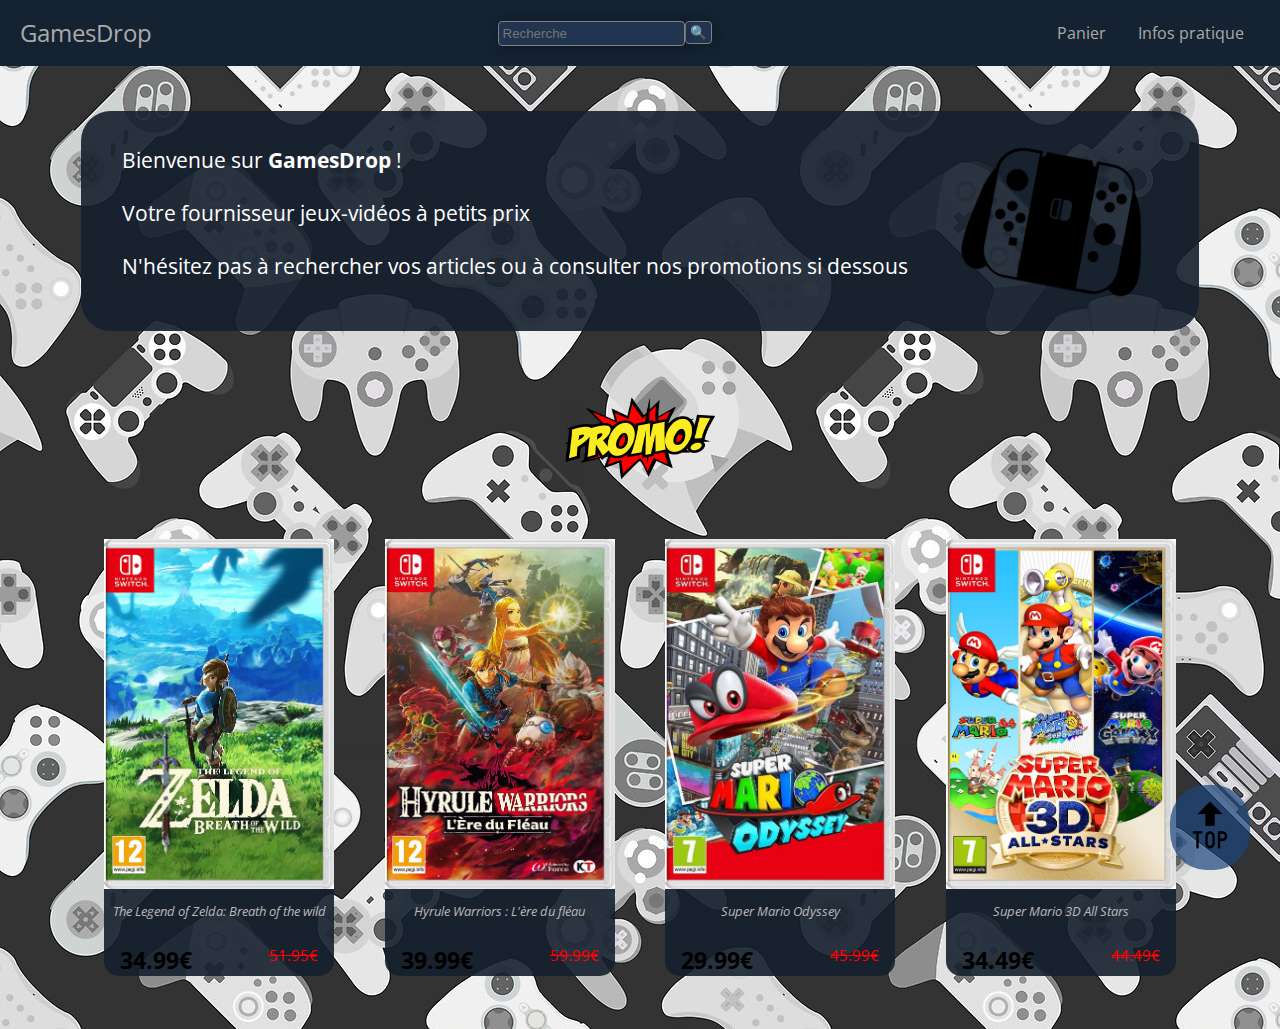
<file: index.html>
<!DOCTYPE html>
<html lang="fr">

<head>
    <meta charset="UTF-8">
    <meta name="viewport" content="width=device-width, initial-scale=1.0">
    <link rel="icon" href="assets/favicon.png">
    <link rel="stylesheet" href="styles/main.css" />
    <link rel="stylesheet" href="styles/accueil.css">
    <link rel="stylesheet" href="styles/responsive.css">
    <title>GamesDrop - Accueil</title>
</head>

<body>
    <header id="top">
        <nav>
            <div id="logo"><a href="index.html">GamesDrop</a></div>
            <div class="search">
                <form method="GET" action="pages/catalogue.html">
                    <input type="search" placeholder="Recherche" />
                    <input type="submit" value="🔍" />
                </form>
            </div>
            <ul id="links">
                <li><a class="link" href="pages/panier.html">Panier</a></li>
                <li><a class="link" href="pages/details.html">Infos pratique</a></li>
            </ul>
        </nav>
    </header>

    <main>
        <div id="presentation">
            <div>
                <p>Bienvenue sur <strong>GamesDrop</strong> !</p>
                <p>Votre fournisseur jeux-vidéos à petits prix</p>
                <p>N'hésitez pas à rechercher vos articles ou à consulter nos promotions si dessous</p>
            </div>
            <img src="assets/game_controller_icon.png" alt="icone manette">
        </div>

        <div id="bloc_promotions">
            <img src="assets/Promo.png" alt="Logo promotions">

            <div id="promotions">

                <div class="articles">
                    <a href="pages/produit1.html"><img src="assets/Box_BOTW.jpg" alt="Boite Zelda BOTW"></a>

                    <div class="infos_jeux">
                        <p class="titre_jeu">The Legend of Zelda: Breath of the wild</p>
                        <p>
                            <span class="prix_promos">34.99€</span>
                            <span class="prix_conseille">51.95€</span>
                        </p>
                    </div>
                </div>

                <div class="articles">
                    <a href="pages/produit2.html"><img src="assets/Box_HWAoC.jpg" alt="Boite HWAoC"></a>

                    <div class="infos_jeux">
                        <p class="titre_jeu">Hyrule Warriors : L'ère du fléau</p>
                        <p>
                            <span class="prix_promos">39.99€</span>
                            <span class="prix_conseille">59.99€</span>
                        </p>
                    </div>
                </div>

                <div class="articles">
                    <a href="pages/produit3.html"><img src="assets/Box_MO.jpg" alt="Boite SMO"></a>

                    <div class="infos_jeux">
                        <p class="titre_jeu">Super Mario Odyssey</p>
                        <p>
                            <span class="prix_promos">29.99€</span>
                            <span class="prix_conseille">45.99€</span>
                        </p>
                    </div>
                </div>

                <div class="articles">
                    <a href="pages/produit4.html"><img src="assets/Box_3DAS.jpg" alt="Boite SM3DAS"></a>

                    <div class="infos_jeux">
                        <p class="titre_jeu">Super Mario 3D All Stars</p>
                        <p>
                            <span class="prix_promos">34.49€</span>
                            <span class="prix_conseille">44.49€</span>
                        </p>
                    </div>
                </div>
            </div>
        </div>

        <div id="retour_haut">
            <a href="#top"><img src="assets/scroll_top_icon.png" alt="image retour en haut"></a>
        </div>
    </main>
</body>

</html>
</file>
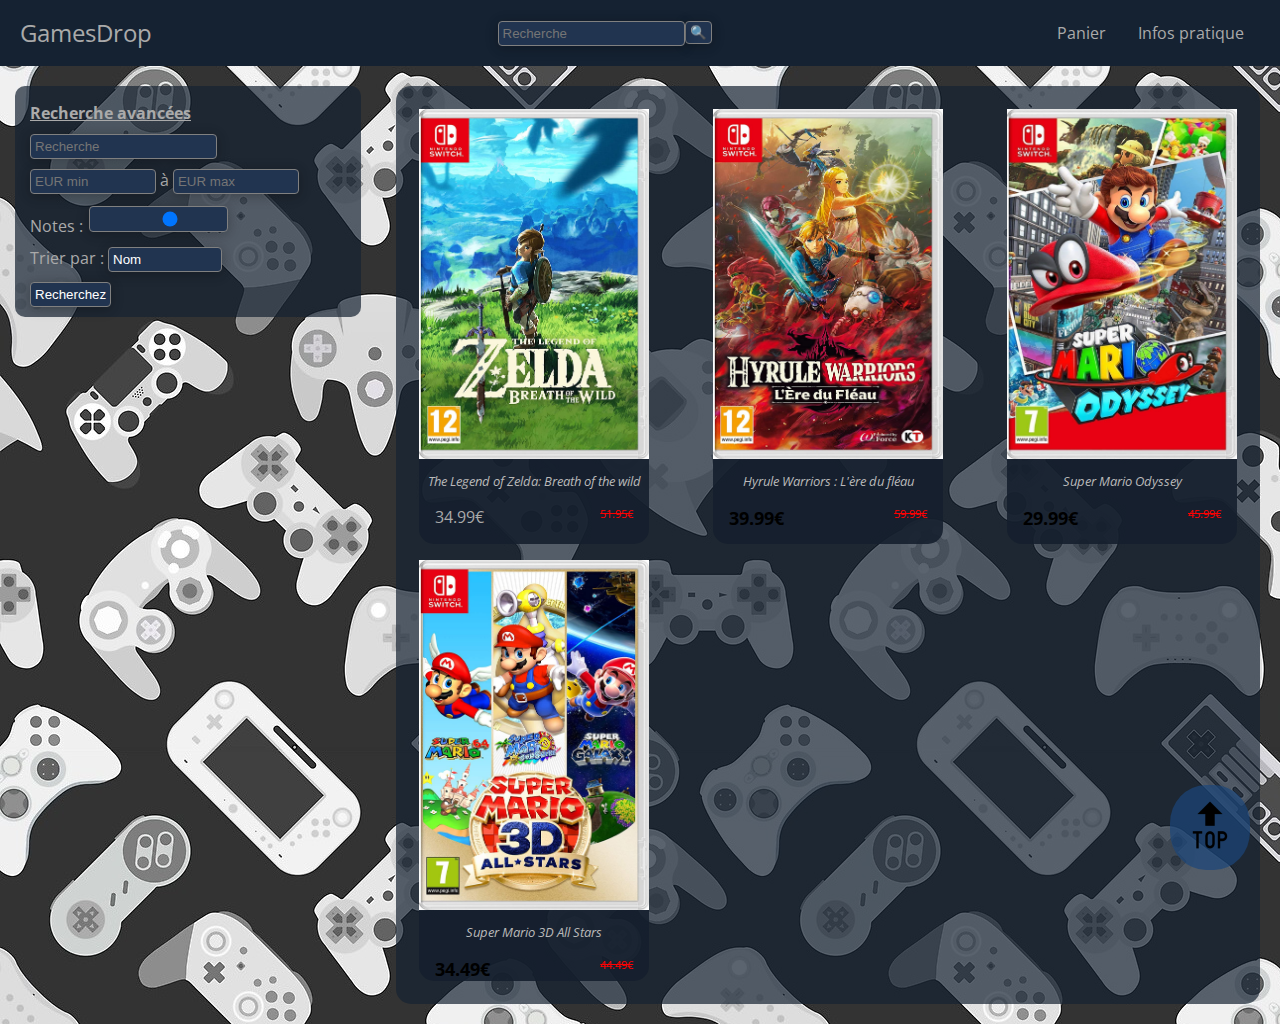
<file: pages/catalogue.html>
<!DOCTYPE html>
<html lang="fr">

<head>
    <meta charset="UTF-8">
    <meta name="viewport" content="width=device-width, initial-scale=1.0">
    <link rel="icon" href="../assets/favicon.png">
    <link rel="stylesheet" href="../styles/main.css">
    <link rel="stylesheet" href="../styles/catalogue.css">
    <link rel="stylesheet" href="../styles/responsive.css">
    <title>GamesDrop - Catalogue</title>
</head>

<body>
    <header id="top">
        <nav>
            <div id="logo"><a href="../index.html">GamesDrop</a></div>
            <div class="search">
                <form method="GET" action="catalogue.html">
                    <input type="search" placeholder="Recherche" />
                    <input type="submit" value="🔍" />
                </form>
            </div>
            <ul id="links">
                <li><a class="link" href="panier.html">Panier</a></li>
                <li><a class="link" href="details.html">Infos pratique</a></li>
            </ul>
        </nav>
    </header>

    <main id="bloc_catalogue">
        <aside>
            <h1>Recherche avancées</h1>
            <form>
                <div>
                    <input type="search" placeholder="Recherche">
                </div>
                <div id="input_prix">
                    <input type="number" placeholder="EUR min">
                    <span>à</span>
                    <input type="number" placeholder="EUR max">
                </div>
                <div>
                    <label for="note">Notes :</label>
                    <input id="note" type="range" min="0" max="5" step="1">
                </div>
                <div>
                    <label for="tri">Trier par :</label>
                    <select id="tri">
                        <option value="Nom">Nom</option>
                        <option value="Croissant">Prix (croissant)</option>
                        <option value="Decroissant">Prix (décroissant)</option>
                        <option value="Notes">Notes</option>
                    </select>
                </div>
                <div>
                    <input type="submit" value="Recherchez">
                </div>
            </form>
        </aside>
        
        <div id="produits">
            
            <div class="articles">
                <a href="produit1.html"><img src="../assets/Box_BOTW.jpg" alt="Boite Zelda BOTW"></a>

                <div class="infos_jeux">
                    <p class="titre_jeu">The Legend of Zelda: Breath of the wild</p>
                    <p  class="prix"i                        <span class="prix_promos">34.99€</span>
                        <span class="prix_conseille">51.95€</span>
                    </p>
                </div>
            </div>

            <div class="articles">
                <a href="produit2.html"><img src="../assets/Box_HWAoC.jpg" alt="Boite HWAoC"></a>

                <div class="infos_jeux">
                    <p class="titre_jeu">Hyrule Warriors : L'ère du fléau</p>
                    <p class="prix">
                        <span class="prix_promos">39.99€</span>
                        <span class="prix_conseille">59.99€</span>
                    </p>
                </div>
            </div>

            <div class="articles">
                <a href="produit3.html"><img src="../assets/Box_MO.jpg" alt="Boite SMO"></a>

                <div class="infos_jeux">
                    <p class="titre_jeu">Super Mario Odyssey</p>
                    <p class="prix">
                        <span class="prix_promos">29.99€</span>
                        <span class="prix_conseille">45.99€</span>
                    </p>
                </div>
            </div>

            <div class="articles">
                <a href="produit4.html"><img src="../assets/Box_3DAS.jpg" alt="Boite SM3DAS"></a>

                <div class="infos_jeux">
                    <p class="titre_jeu">Super Mario 3D All Stars</p>
                    <p class="prix">
                        <span class="prix_promos">34.49€</span>
                        <span class="prix_conseille">44.49€</span>
                    </p>
                </div>
            </div>
        </div>
        

        <div id="retour_haut">
            <a href="#top"><img src="../assets/scroll_top_icon.png" alt="image retour en haut"></a>
        </div>
    </main>

</body>

</html>
</file>
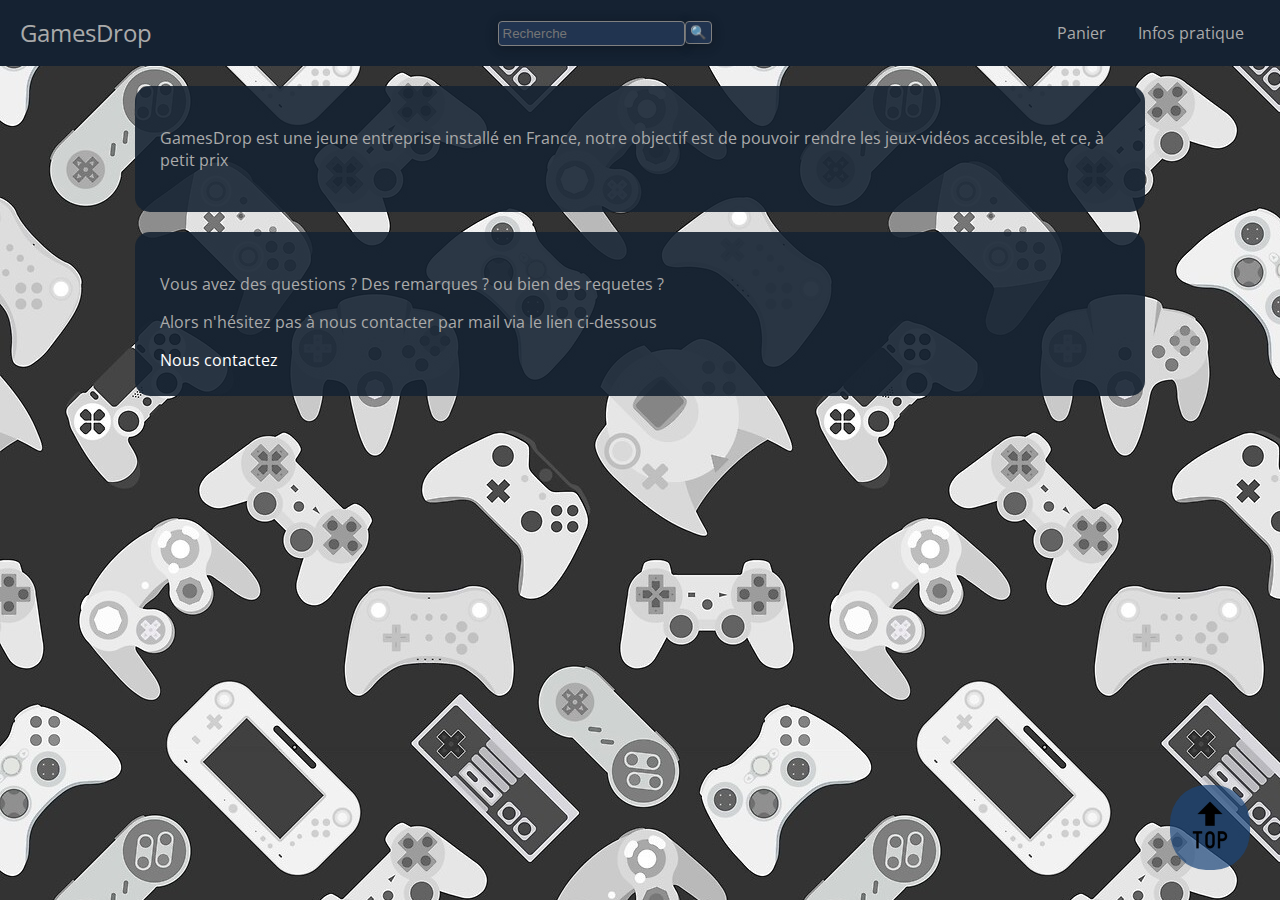
<file: pages/details.html>
<!DOCTYPE html>
<html lang="fr">

<head>
    <meta charset="UTF-8">
    <meta name="viewport" content="width=device-width, initial-scale=1.0">
    <link rel="icon" href="../assets/favicon.png">
    <link rel="stylesheet" href="../styles/main.css">
    <link rel="stylesheet" href="../styles/details.css">
    <link rel="stylesheet" href="../styles/responsive.css">
    <title>GamesDrop - Infos pratique</title>
</head>

<body>
    <header id="top">
        <nav>
            <div id="logo"><a href="../index.html">GamesDrop</a></div>
            <div class="search">
                <form method="GET" action="catalogue.html">
                    <input type="search" placeholder="Recherche" />
                    <input type="submit" value="🔍" />
                </form>
            </div>
            <ul id="links">
                <li><a class="link" href="panier.html">Panier</a></li>
                <li><a class="link" href="details.html">Infos pratique</a></li>
            </ul>
        </nav>
    </header>

    <main>
        <div id="presentation">
            <p>GamesDrop est une jeune entreprise installé en France, notre objectif est de pouvoir rendre les
                jeux-vidéos accesible, et ce, à petit prix</p>
        </div>

        <div id="contact">
            <p>Vous avez des questions ? Des remarques ? ou bien des requetes ?</p>
            <p>Alors n'hésitez pas à nous contacter par mail via le lien ci-dessous</p>
            <a href="mailto:">Nous contactez</a>
        </div>

        <div id="retour_haut">
            <a href="#top"><img src="../assets/scroll_top_icon.png" alt="image retour en haut"></a>
        </div>
    </main>
</body>

</html>
</file>
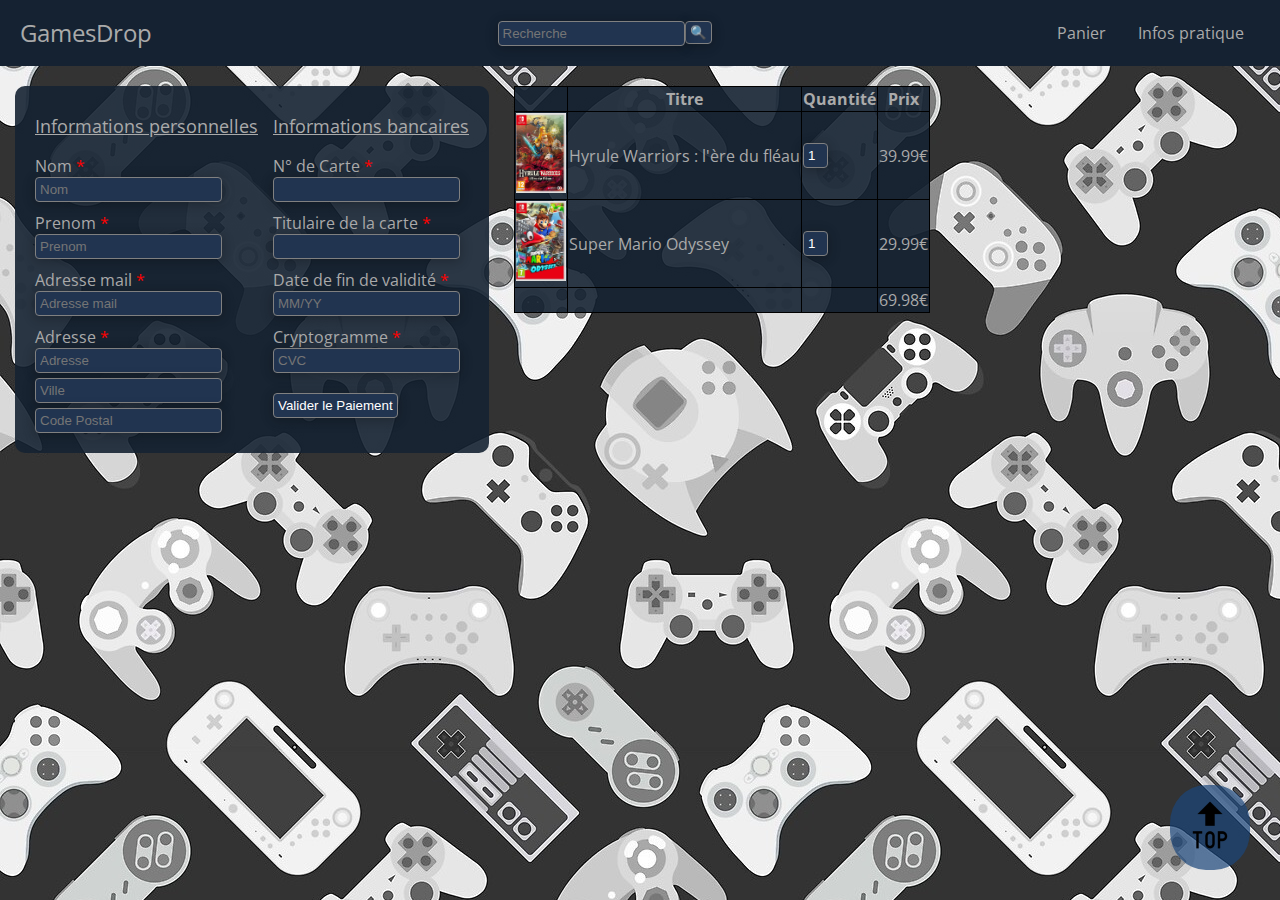
<file: pages/panier.html>
<!DOCTYPE html>
<html lang="fr">

<head>
    <meta charset="UTF-8">
    <meta name="viewport" content="width=device-width, initial-scale=1.0">
    <link rel="icon" href="assets/favicon.png">
    <link rel="stylesheet" href="../styles/main.css" />
    <link rel="stylesheet" href="../styles/panier.css">
    <link rel="stylesheet" href="../styles/responsive.css">
    <title>GamesDrop - Panier</title>
</head>

<body>
    <header id="top">
        <nav>
            <div id="logo"><a href="../index.html">GamesDrop</a></div>
            <div class="search">
                <form method="GET" action="catalogue.html">
                    <input type="search" placeholder="Recherche" />
                    <input type="submit" value="🔍" />
                </form>
            </div>
            <ul id="links">
                <li><a class="link" href="panier.html">Panier</a></li>
                <li><a class="link" href="details.html">Infos pratique</a></li>
            </ul>
        </nav>
    </header>

    <main>
        <div id="paiement">
            <form method="GET" action="panier.html">
                <div id="part1">
                    <p>Informations personnelles</p>
                    <div>
                        <label for="Nom">Nom <span>*</span></label><br />
                        <input type="text" id="Nom" placeholder="Nom" required>
                    </div>
                    <div>
                        <label for="Prenom">Prenom <span>*</span></label><br />
                        <input type="text" id="Prenom" placeholder="Prenom" required>
                    </div>
                    <div>
                        <label for="mail">Adresse mail <span>*</span></label><br />
                        <input type="email" id="mail" placeholder="Adresse mail" required>
                    </div>
                    <div>
                        <label for="adresse">Adresse <span>*</span></label><br />
                        <input type="text" id="adresse" placeholder="Adresse" required>
                    </div>
                    <div class="Adresse_input">
                        <input type="text" placeholder="Ville" required>
                    </div>
                    <div class="Adresse_input">
                        <input type="number" placeholder="Code Postal" required>
                    </div>
                </div>

                <div id="part2">
                    <p>Informations bancaires</p>
                    <div>
                        <label for="Num_Carte">N° de Carte <span>*</span></label><br />
                        <input type="text" id="Num_Carte" required>
                    </div>
                    <div>
                        <label for="titulaire">Titulaire de la carte <span>*</span></label><br />
                        <input type="text" id="titulaire" required>
                    </div>
                    <div>
                        <label for="Date_fin">Date de fin de validité <span>*</span></label><br />
                        <input type="text" id="Date_fin" placeholder="MM/YY" required>
                    </div>
                    <div>
                        <label for="Crypto">Cryptogramme <span>*</span></label><br />
                        <input type="number" id="Crypto" placeholder="CVC" required>
                    </div>
                    <div>
                        <input type="submit" value="Valider le Paiement">
                    </div>
                </div>
            </form>
        </div>

        <div id="panier">
            <table>
                <thead>
                    <tr>
                        <th></th>
                        <th>Titre</th>
                        <th>Quantité</th>
                        <th>Prix</th>
                    </tr>
                </thead>
                <tbody>
                    <tr>
                        <td><img src="../assets/Box_HWAoC.jpg" alt="Boite de HW"></td>
                        <td>Hyrule Warriors : l'ère du fléau</td>
                        <td>
                            <label for="quantite2"></label>
                            <select name="quantite" id="quantite2">
                                <option value="1">1</option>
                                <option value="2">2</option>
                                <option value="3">3</option>
                                <option value="4">4</option>
                                <option value="5">5</option>
                                <option value="6">6</option>
                                <option value="7">7</option>
                                <option value="8">8</option>
                                <option value="9">9</option>
                                <option value="10">10</option>
                            </select>
                        </td>
                        <td>39.99€</td>
                    </tr>
                    <tr>
                        <td><img src="../assets/Box_MO.jpg" alt="Boite de SMO"></td>
                        <td>Super Mario Odyssey</td>
                        <td>
                            <label for="quantite1"></label>
                            <select name="quantite" id="quantite1">
                                <option value="1">1</option>
                                <option value="2">2</option>
                                <option value="3">3</option>
                                <option value="4">4</option>
                                <option value="5">5</option>
                                <option value="6">6</option>
                                <option value="7">7</option>
                                <option value="8">8</option>
                                <option value="9">9</option>
                                <option value="10">10</option>
                            </select>
                        </td>
                        <td>29.99€</td>
                    </tr>
                    <tr>
                        <td></td>
                        <td></td>
                        <td></td>
                        <td>69.98€</td>
                    </tr>
                </tbody>
            </table>
        </div>

        <div id="retour_haut">
            <a href="#top"><img src="../assets/scroll_top_icon.png" alt="image retour en haut"></a>
        </div>
    </main>
</body>

</html>
</file>
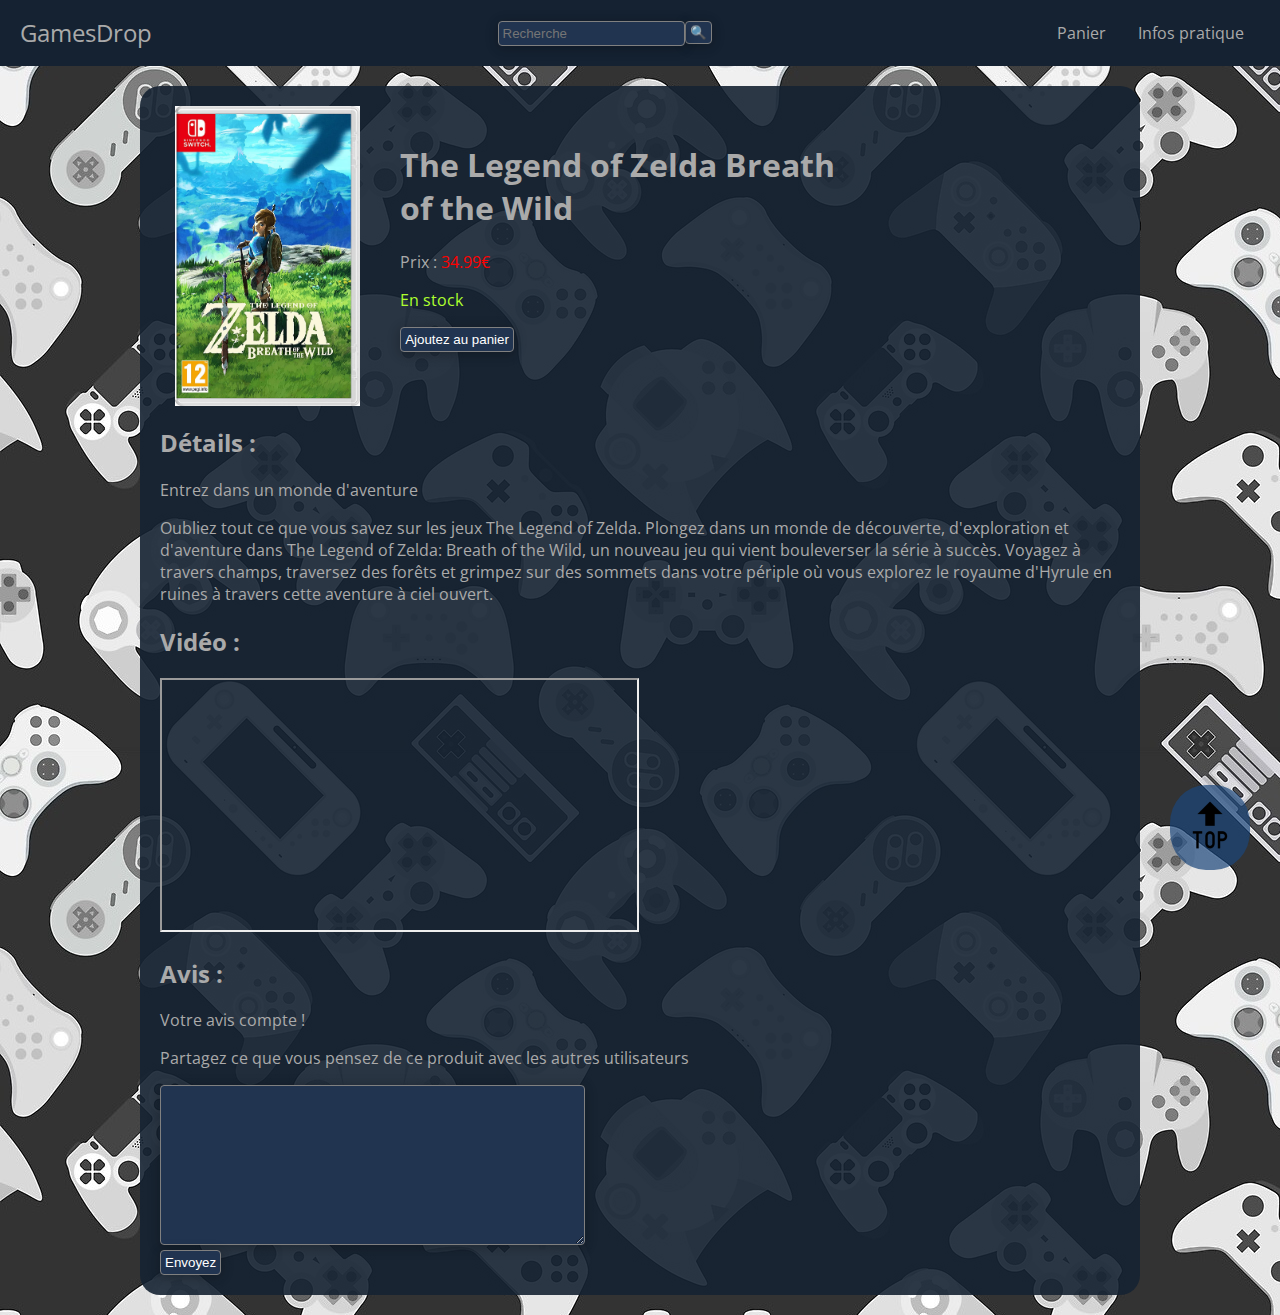
<file: pages/produit1.html>
<!DOCTYPE html>
<html lang="fr">

<head>
    <meta charset="UTF-8">
    <meta name="viewport" content="width=device-width, initial-scale=1.0">
    <link rel="icon" href="../assets/favicon.png">
    <link rel="stylesheet" href="../styles/main.css">
    <link rel="stylesheet" href="../styles/produits.css">
    <link rel="stylesheet" href="../styles/responsive.css">
    <title>GamesDrop - Zelda BOTW</title>
</head>

<body>
    <header id="top">
        <nav>
            <div id="logo"><a href="../index.html">GamesDrop</a></div>
            <div class="search">
                <form method="GET" action="catalogue.html">
                    <input type="search" placeholder="Recherche" />
                    <input type="submit" value="🔍" />
                </form>
            </div>
            <ul id="links">
                <li><a class="link" href="panier.html">Panier</a></li>
                <li><a class="link" href="details.html">Infos pratique</a></li>
            </ul>
        </nav>
    </header>

    <main>
        <div id="bloc_page">
            <div id="presentation_produit">
                <img src="../assets/Box_BOTW.jpg" alt="Boite de Zelda BOTW">
                <ul>
                    <li>
                        <h1>The Legend of Zelda Breath of the Wild</h1>
                    </li>
                    <li>
                        <p>Prix : <span>34.99€</span></p>
                    </li>
                    <li>
                        <p class="stock"> En stock</p>
                    </li>
                    <li>
                        <form action="panier.html">
                            <input type="submit" value="Ajoutez au panier">
                        </form>
                    </li>
                </ul>
            </div>

            <div id="bloc_synopsis">
                <h2>Détails :</h2>
                <p>Entrez dans un monde d'aventure </p>
                <p>
                    Oubliez tout ce que vous savez sur les jeux The Legend of Zelda.
                    Plongez dans un monde de découverte, d'exploration et d'aventure dans The Legend of Zelda:
                    Breath of
                    the Wild, un nouveau jeu qui vient bouleverser la série à succès. Voyagez à travers champs,
                    traversez des forêts et grimpez sur des sommets dans votre périple où vous explorez le royaume
                    d'Hyrule en ruines à travers cette aventure à ciel ouvert.
                </p>
            </div>

            <div id="bloc_video">
                <h2>Vidéo :</h2>
                <iframe width="475" height="250" src="https://www.youtube.com/embed/vumJiWdxQSs"
                    allow="accelerometer; autoplay; clipboard-write; encrypted-media; gyroscope; picture-in-picture"
                    allowfullscreen>
                </iframe>
            </div>

            <div id="avis">
                <h2>Avis :</h2>
                <p>Votre avis compte !</p>
                <p>Partagez ce que vous pensez de ce produit avec les autres utilisateurs</p>
                <form action="produit1.html">
                    <textarea id="avis_clients" rows="10" cols="50"></textarea> <br>
                    <input type="submit" value="Envoyez">
                </form>
            </div>
        </div>


        <div id="retour_haut">
            <a href="#top"><img src="../assets/scroll_top_icon.png" alt="image retour en haut"></a>
        </div>
    </main>
</body>

</html>
</file>
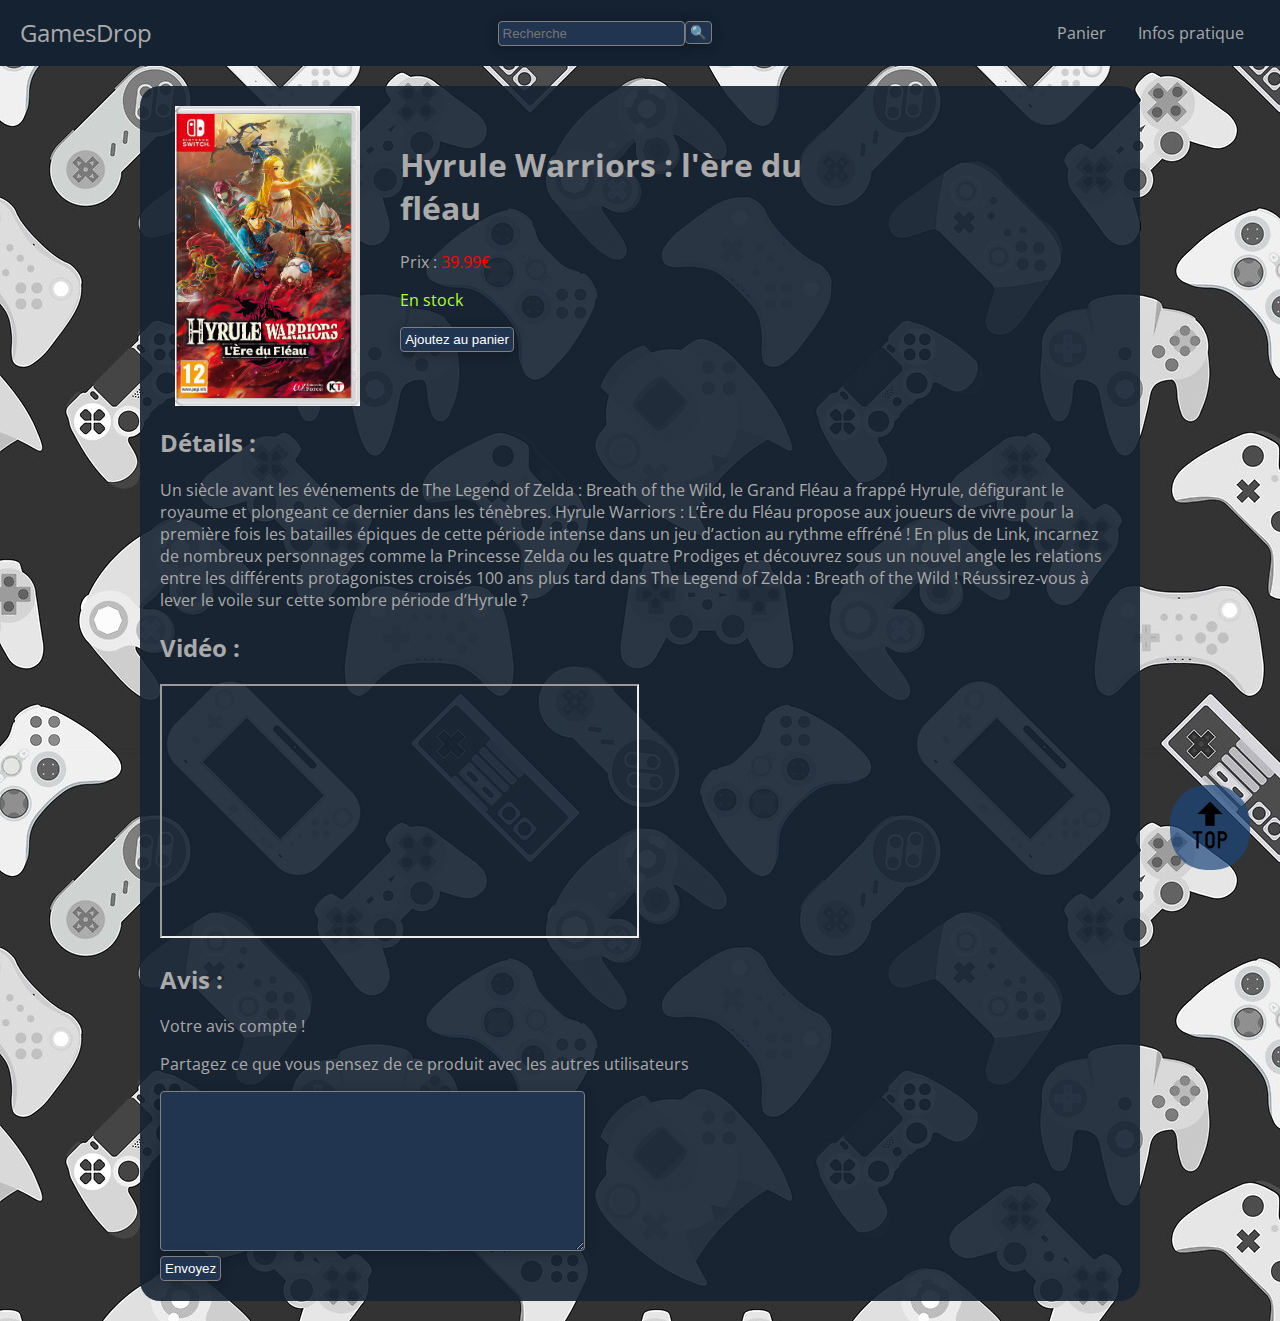
<file: pages/produit2.html>
<!DOCTYPE html>
<html lang="fr">

<head>
    <meta charset="UTF-8">
    <meta name="viewport" content="width=device-width, initial-scale=1.0">
    <link rel="icon" href="../assets/favicon.png">
    <link rel="stylesheet" href="../styles/main.css">
    <link rel="stylesheet" href="../styles/produits.css">
    <link rel="stylesheet" href="../styles/responsive.css">
    <title>GamesDrop - Hyrule Warriors AoC</title>
</head>

<body>
    <header id="top">
        <nav>
            <div id="logo"><a href="../index.html">GamesDrop</a></div>
            <div class="search">
                <form method="GET" action="catalogue.html">
                    <input type="search" placeholder="Recherche" />
                    <input type="submit" value="🔍" />
                </form>
            </div>
            <ul id="links">
                <li><a class="link" href="panier.html">Panier</a></li>
                <li><a class="link" href="details.html">Infos pratique</a></li>
            </ul>
        </nav>
    </header>

    <main>
        <div id="bloc_page">
            <div id="presentation_produit">
                <img src="../assets/Box_HWAoC.jpg" alt="Boite de Zelda BOTW">
                <ul>
                    <li>
                        <h1>Hyrule Warriors : l'ère du fléau</h1>
                    </li>
                    <li>
                        <p>Prix : <span>39.99€</span></p>
                    </li>
                    <li>
                        <p class="stock"> En stock</p>
                    </li>
                    <li>
                        <form action="panier.html">
                            <input type="submit" value="Ajoutez au panier">
                        </form>
                    </li>
                </ul>
            </div>

            <div id="synopsis">
                <h2>Détails :</h2>
                <p>Un siècle avant les événements de The Legend of Zelda : Breath of the Wild, le Grand Fléau a frappé
                    Hyrule, défigurant le royaume et plongeant ce dernier dans les ténèbres.
                    Hyrule Warriors : L’Ère du Fléau propose aux joueurs de vivre pour la première fois les batailles
                    épiques de cette période intense dans un jeu d’action au rythme effréné ! En plus de Link, incarnez
                    de nombreux personnages comme la Princesse Zelda ou les quatre Prodiges et découvrez sous un nouvel
                    angle les relations entre les différents protagonistes croisés 100 ans plus tard dans The Legend of
                    Zelda : Breath of the Wild ! Réussirez‐vous à lever le voile sur cette sombre période d’Hyrule ?
                </p>
            </div>

            <div id="vidéo">
                <h2>Vidéo :</h2>
                <iframe width="475" height="250" src="https://www.youtube.com/embed/fLLarNOLVss"
                    allow="accelerometer; autoplay; clipboard-write; encrypted-media; gyroscope; picture-in-picture"
                    allowfullscreen>
                </iframe>
            </div>

            <div id="avis">
                <h2>Avis :</h2>
                <p>Votre avis compte !</p>
                <p>Partagez ce que vous pensez de ce produit avec les autres utilisateurs</p>
                <form action="produit2.html">
                    <textarea id="avis_clients" rows="10" cols="50"></textarea> <br>
                    <input type="submit" value="Envoyez">
                </form>
            </div>
        </div>


        <div id="retour_haut">
            <a href="#top"><img src="../assets/scroll_top_icon.png" alt="image retour en haut"></a>
        </div>
    </main>
</body>

</html>
</file>
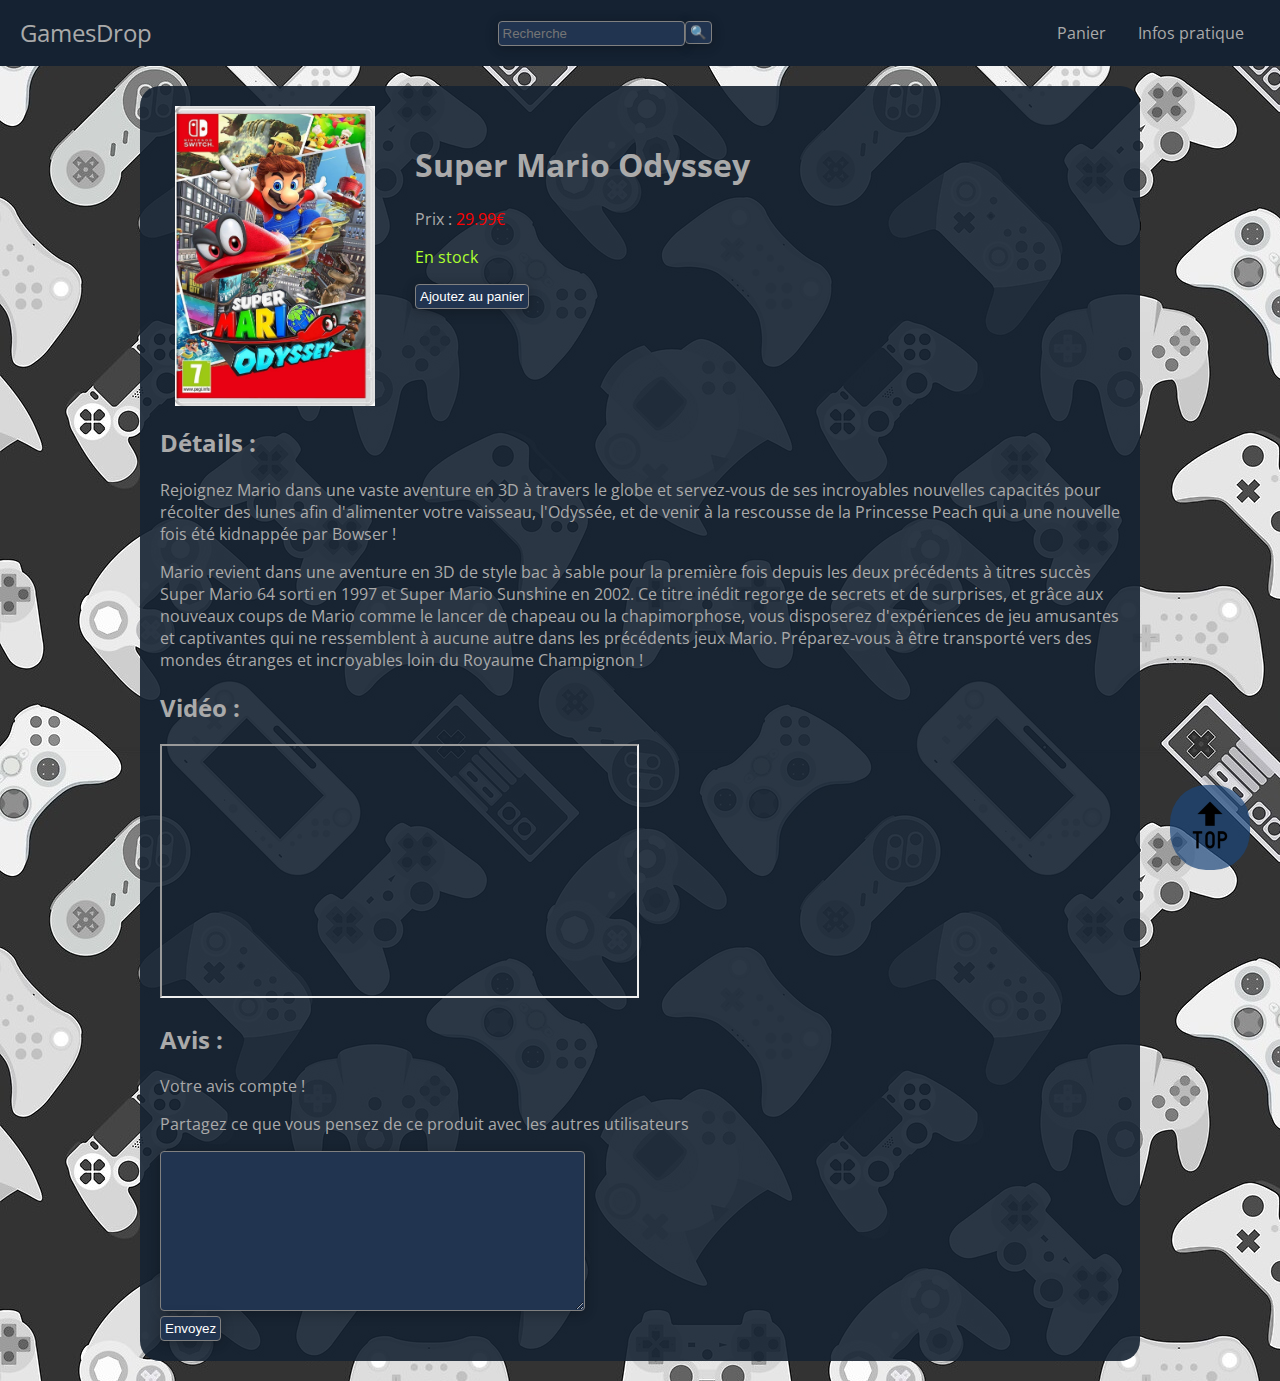
<file: pages/produit3.html>
<!DOCTYPE html>
<html lang="fr">

<head>
    <meta charset="UTF-8">
    <meta name="viewport" content="width=device-width, initial-scale=1.0">
    <link rel="icon" href="../assets/favicon.png">
    <link rel="stylesheet" href="../styles/main.css">
    <link rel="stylesheet" href="../styles/produits.css">
    <link rel="stylesheet" href="../styles/responsive.css">
    <title>GamesDrop - Super Mario Odyssey</title>
</head>

<body>
    <header id="top">
        <nav>
            <div id="logo"><a href="../index.html">GamesDrop</a></div>
            <div class="search">
                <form method="GET" action="catalogue.html">
                    <input type="search" placeholder="Recherche" />
                    <input type="submit" value="🔍" />
                </form>
            </div>
            <ul id="links">
                <li><a class="link" href="panier.html">Panier</a></li>
                <li><a class="link" href="details.html">Infos pratique</a></li>
            </ul>
        </nav>
    </header>

    <main>
        <div id="bloc_page">
            <div id="presentation_produit">
                <img src="../assets/Box_MO.jpg" alt="Boite de Zelda BOTW">
                <ul>
                    <li>
                        <h1>Super Mario Odyssey</h1>
                    </li>
                    <li>
                        <p>Prix : <span>29.99€</span></p>
                    </li>
                    <li>
                        <p class="stock"> En stock</p>
                    </li>
                    <li>
                        <form action="panier.html">
                            <input type="submit" value="Ajoutez au panier">
                        </form>
                    </li>
                </ul>
            </div>

            <div id="synopsis">
                <h2>Détails :</h2>
                <p>
                    Rejoignez Mario dans une vaste aventure en 3D à travers le globe et servez-vous de ses incroyables
                    nouvelles capacités pour récolter des lunes afin d'alimenter votre vaisseau, l'Odyssée, et de venir
                    à la rescousse de la Princesse Peach qui a une nouvelle fois été kidnappée par Bowser !
                </p>

                <p>
                    Mario revient dans une aventure en 3D de style bac à sable pour la première fois depuis les deux
                    précédents à titres succès Super Mario 64 sorti en 1997 et Super Mario Sunshine en 2002. Ce titre
                    inédit regorge de secrets et de surprises, et grâce aux nouveaux coups de Mario comme le lancer de
                    chapeau ou la chapimorphose, vous disposerez d'expériences de jeu amusantes et captivantes qui ne
                    ressemblent à aucune autre dans les précédents jeux Mario. Préparez-vous à être transporté vers des
                    mondes étranges et incroyables loin du Royaume Champignon !
                </p>
            </div>

            <div id="vidéo">
                <h2>Vidéo :</h2>
                <iframe width="475" height="250" src="https://www.youtube.com/embed/SupQ7NAQU9g"
                    allow="accelerometer; autoplay; clipboard-write; encrypted-media; gyroscope; picture-in-picture"
                    allowfullscreen>
                </iframe>
            </div>

            <div id="avis">
                <h2>Avis :</h2>
                <p>Votre avis compte !</p>
                <p>Partagez ce que vous pensez de ce produit avec les autres utilisateurs</p>
                <form action="produit3.html">
                    <textarea id="avis_clients" rows="10" cols="50"></textarea> <br>
                    <input type="submit" value="Envoyez">
                </form>
            </div>
        </div>


        <div id="retour_haut">
            <a href="#top"><img src="../assets/scroll_top_icon.png" alt="image retour en haut"></a>
        </div>
    </main>
</body>

</html>
</file>
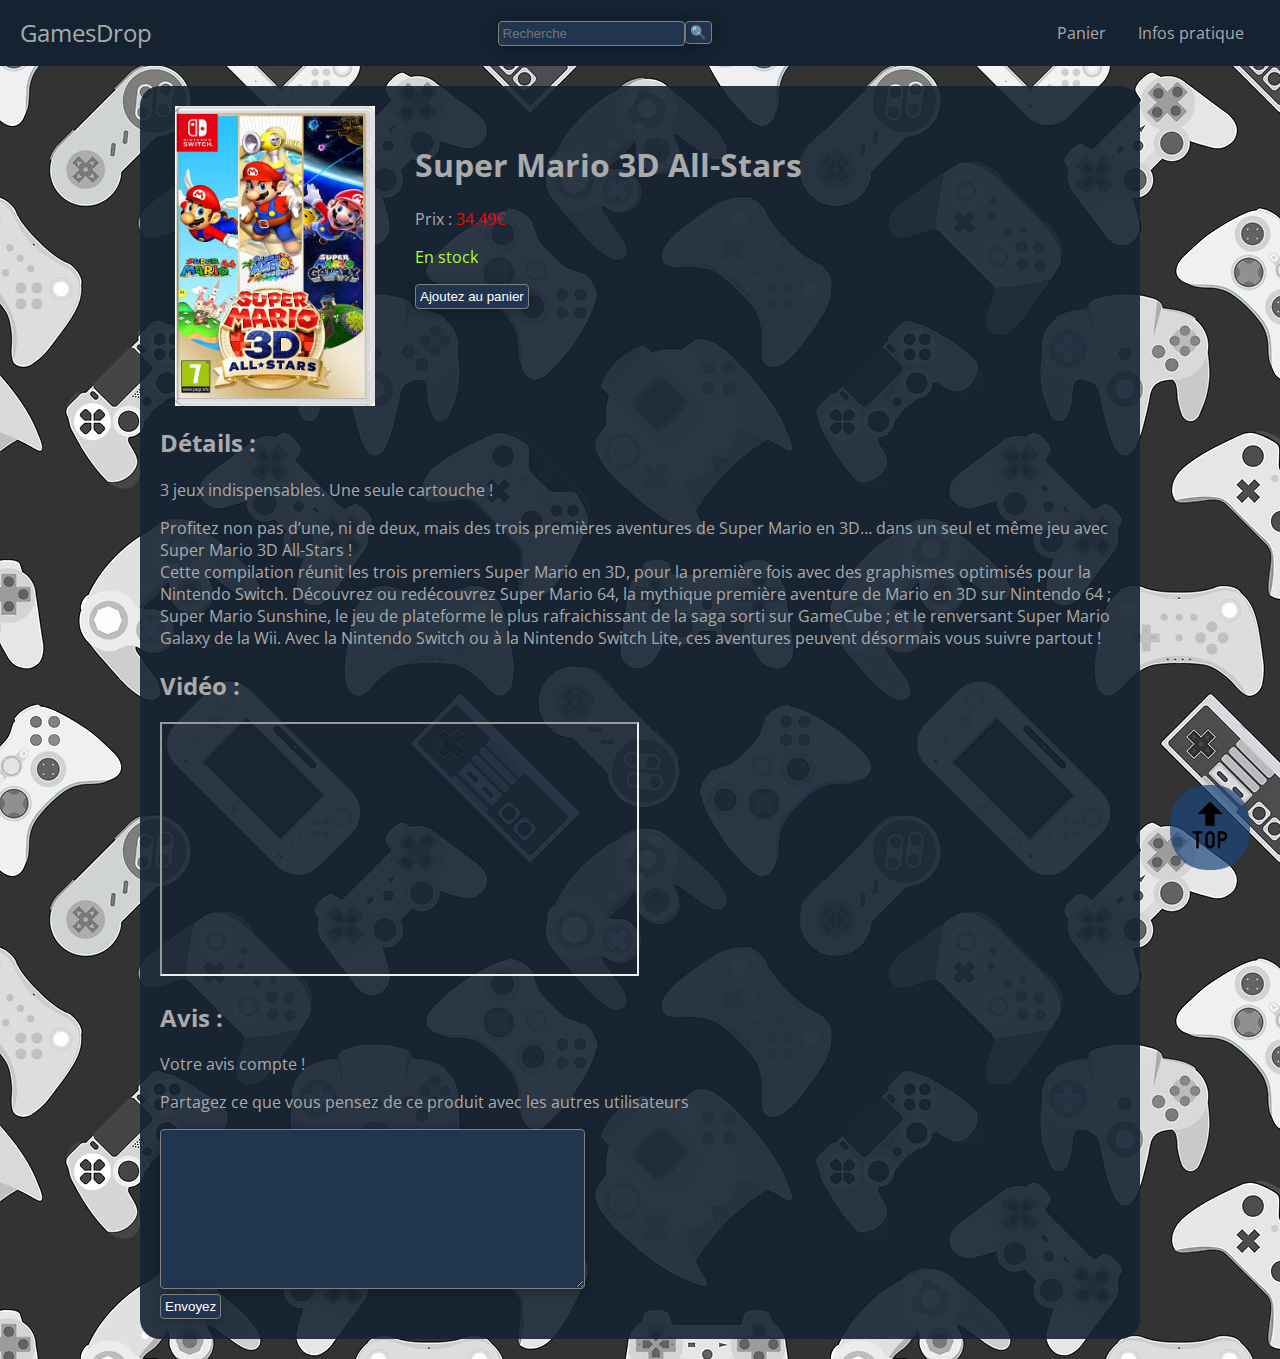
<file: pages/produit4.html>
<!DOCTYPE html>
<html lang="fr">

<head>
    <meta charset="UTF-8">
    <meta name="viewport" content="width=device-width, initial-scale=1.0">
    <link rel="icon" href="../assets/favicon.png">
    <link rel="stylesheet" href="../styles/main.css">
    <link rel="stylesheet" href="../styles/produits.css">
    <link rel="stylesheet" href="../styles/responsive.css">
    <title>GamesDrop - Super Mario 3D All Stars</title>
</head>

<body>
    <header id="top">
        <nav>
            <div id="logo"><a href="../index.html">GamesDrop</a></div>
            <div class="search">
                <form method="GET" action="catalogue.html">
                    <input type="search" placeholder="Recherche" />
                    <input type="submit" value="🔍" />
                </form>
            </div>
            <ul id="links">
                <li><a class="link" href="panier.html">Panier</a></li>
                <li><a class="link" href="details.html">Infos pratique</a></li>
            </ul>
        </nav>
    </header>

    <main>
        <div id="bloc_page">
            <div id="presentation_produit">
                <img src="../assets/Box_3DAS.jpg" alt="Boite de Zelda BOTW">
                <ul>
                    <li>
                        <h1>Super Mario 3D All-Stars</h1>
                    </li>
                    <li>
                        <p>Prix : <span>34.49€</span></p>
                    </li>
                    <li>
                        <p class="stock"> En stock</p>
                    </li>
                    <li>
                        <form action="panier.html">
                            <input type="submit" value="Ajoutez au panier">
                        </form>
                    </li>
                </ul>
            </div>

            <div id="synopsis">
                <h2>Détails :</h2>
                <p>3 jeux indispensables. Une seule cartouche !</p>

                <p>
                    Profitez non pas d’une, ni de deux, mais des trois premières aventures de Super Mario en 3D… dans un
                    seul et même jeu avec Super Mario 3D All-Stars ! <br>
                    Cette compilation réunit les trois premiers Super Mario en 3D, pour la première fois avec des
                    graphismes optimisés pour la Nintendo Switch. Découvrez ou redécouvrez Super Mario 64, la mythique
                    première aventure de Mario en 3D sur Nintendo 64 ; Super Mario Sunshine, le jeu de plateforme le
                    plus rafraichissant de la saga sorti sur GameCube ; et le renversant Super Mario Galaxy de la Wii.
                    Avec la Nintendo Switch ou à la Nintendo Switch Lite, ces aventures peuvent désormais vous suivre
                    partout !
                </p>

            </div>

            <div id="vidéo">
                <h2>Vidéo :</h2>
                <iframe width="475" height="250" src="https://www.youtube.com/embed/WP0HetayGHA"
                    allow="accelerometer; autoplay; clipboard-write; encrypted-media; gyroscope; picture-in-picture"
                    allowfullscreen></iframe>
            </div>

            <div id="avis">
                <h2>Avis :</h2>
                <p>Votre avis compte !</p>
                <p>Partagez ce que vous pensez de ce produit avec les autres utilisateurs</p>
                <form action="produit4.html">
                    <textarea id="avis_clients" rows="10" cols="50"></textarea> <br>
                    <input type="submit" value="Envoyez">
                </form>
            </div>
        </div>


        <div id="retour_haut">
            <a href="#top"><img src="../assets/scroll_top_icon.png" alt="image retour en haut"></a>
        </div>
    </main>
</body>

</html>
</file>
<file: styles/main.css>
/* Polices personnalisées */

@import url('https://fonts.googleapis.com/css?family=Open+Sans&display=swap');

/* Elements prinicpaux */

body {
    margin: 0;
    background-image: url("../assets/fond_ecran.jpg");
    color: rgb(170, 170, 170); 
    font-family: 'Open Sans';
    overflow-x: hidden;
}

html {
    scroll-behavior: smooth;
}


/* Naviguation */

nav {
    width: 100vw;
    background-color: rgba(21, 34, 50, 0.7);
    padding: 1em 1.25em;
    box-sizing: border-box;
    display: flex;
    flex-direction: row;
    justify-content: space-between;
    align-items: center;
    flex-wrap: wrap;
    transition: background-color 0.7s;
}

nav:hover {
    background-color: rgba(21, 34, 50, 1);
}

nav #logo {
    font-size: 24px;
}

nav a {
    text-decoration: none;
    color: inherit;
}



nav a::after {
    content: "";
    display: block;
    width: 0%;
    height: 1px;
    background-color: grey;
    position: relative;
    top: 2px;
    transition: width .3s linear;
    margin: auto;
}

nav a:hover::after {
    width: 100%;
}

nav ul#links {
    padding: 0;
    margin: 0;
    list-style: none;
}

nav ul#links li {
    float: left;
    padding: 0 16px;
}

nav ul#links li:first-child {
   padding-left: 0;
}


nav form input[type="search"], 
nav form input[type="submit"] {
    border: 1px solid grey;
    border-radius: 4px;
    padding: 4px;
    appearance: none;
    background: #213450;
    color: white;
    box-shadow: 0 2px 10px 0 rgba(0,0,0,0.16), 0 2px 15px 0 rgba(0,0,0,0.12);
    outline: none;
}

nav form input[type="submit"] {
    padding: 3px 4px;
    float: right;
}

/* Bouton de retour en haut de page */

#retour_haut img {
    height: 50px;
    width: 50px;
}

#retour_haut {
    position: fixed;
    bottom: 30px;
    right: 30px;
    padding: 15px;
    background-color: rgba(27, 70, 122, 0.7);
    border-radius: 45%;
    transition: background-color 0.7s;
}

#retour_haut:hover {
    background-color:  rgba(27, 70, 122, 1);;
}
</file>
<file: styles/accueil.css>
/* bloc de présentation */

#presentation {
    width: 85%;
    margin: 45px auto;
    padding: 10px 15px;
    background-color: rgba(21, 31, 46, 0.9);
    color: white;
    border-radius: 30px;
    display: flex;
    justify-content: center;
}

p {
    font-size: 1.3em;
    margin-top: 25px;
    margin-right: 50px;
}

#presentation img {
    transform: rotate(0.03turn);
}


/* Bloc de promotions */

#bloc_promotions {
    width: 85%;
    margin: 45px auto;
    display: flex;
    flex-direction: column;
}

#bloc_promotions > img {
    height: 125px;
    width: 150px;
    margin: auto;
}

#promotions {
    margin-top: 30px;
    display: flex;
    justify-content: space-between;
    flex-wrap: wrap;
}


/* Les différents produits */ 


.articles {
    width: 230px;
    margin: 8px;
    background-color: rgba(21, 31, 46, 0.9);
    border-radius: 0 0 15px 15px ;
    display: flex;
    flex-direction: column;
}

.articles img {
    height: 350px;
    width: 230px;
}

/* Description des produits  */

.infos_jeux {
    width: 230px;
}

.titre_jeu {
    font-size: 0.8em;
    color: rgb(185, 185, 185);
    font-style: italic;
    text-align: center;
    margin: 8px 0;
}

.titre_jeu + p {
    padding: 0 16px;
    box-sizing: border-box;
    width: 100%;
}

.prix_promos {
    font-size: 1.1em;
    color: black;
    font-weight: bold;
    float: left;
}

.prix_conseille {
    font-size: 0.7em;
    color: red;
    text-decoration: line-through;
    float: right;
    text-align: right;
}
</file>
<file: styles/responsive.css>
@media screen and (max-width:580px) {
    #promotions {
        justify-content: center;
    }
}

@media screen and (max-width:565px) {

    /* Regle  de la barre de naviguation */

    header > nav {
        flex-direction: column;
        justify-content: center;
        padding: 1em;
    }

    header > nav > * {
        margin: 0.5em 0;
    }

    /* Regle de la page d'accueil */

    #presentation {
        flex-direction: column;
    }

    #presentation img {
        width: 70%;
        margin: 0 auto;
    }

    /* Regle de la page catalogue */

    #bloc_catalogue {
        flex-direction: column;
    }

    aside,#produits {
        margin: 10px 8vw;
        width: 84vw;
        box-sizing: border-box;
    }

    #produits {
        justify-content: center;
    }

    /* Regle des pages des produits */

    #presentation_produit {
        flex-direction: column;
    }

}
</file>
<file: styles/catalogue.css>
main {
    display: flex;
    flex-direction: row;
    align-items: flex-start;
}

/* formulaire de recherche avancées */

aside {
    background-color: rgba(21, 34, 50, 0.7);
    margin: 20px 15px;
    padding: 5px 0px 10px 15px;
    border-radius: 10px;
}

aside h1 {
    font-size: 1em;
    text-decoration: underline;
}

form div {
    margin-top: 10px;
}

#input_prix input{
    width: 35%;
}

aside form input, select{
    border: 1px solid grey;
    border-radius: 4px;
    padding: 4px;
    appearance: none;
    background: #213450;
    color: white;
    box-shadow: 0 2px 10px 0 rgba(0,0,0,0.16), 0 2px 15px 0 rgba(0,0,0,0.12);
    outline: none;
}



/* Bloc des différents produits */

#produits {
    background-color: rgba(21, 34, 50, 0.7);
    margin: 20px;
    padding: 15px;
    border-radius: 15px;
    display: flex;
    justify-content: space-between;
    flex-wrap: wrap;
}

/* Les différents produits */


.articles {
    width: 230px;
    margin: 8px;
    background-color: rgba(21, 31, 46, 0.9);
    border-radius: 0 0 15px 15px ;
    display: flex;
    flex-direction: column;
}

.articles img {
    height: 350px;
    width: 230px;
}

/* Description des produits */

.infos_jeux {
    width: 230px;
}

.titre_jeu {
    font-size: 0.8em;
    color: rgb(185, 185, 185);
    font-style: italic;
    text-align: center;
    margin: 8px 0;
}


.titre_jeu + p {
    padding: 0 16px;
    box-sizing: border-box;
    width: 100%;
}


.prix_promos {
    font-size: 1.1em;
    color: black;
    font-weight: bold;
    float: left;
}

.prix_conseille {
    font-size: 0.7em;
    color: red;
    text-decoration: line-through;
    float: right;
    text-align: right;
}
</file>
<file: styles/details.css>
#presentation {
    width: 75%;
    margin: 20px auto;
    padding: 25px;
    border-radius: 15px;
    background-color:  rgba(21, 34, 50, 0.9);
}

#contact {
    width: 75%;
    margin: 20px auto;
    padding: 25px;
    border-radius: 15px;
    background-color:  rgba(21, 34, 50, 0.9);
}

#contact a {
    text-decoration: none;
    color: white;
}

#contact a:hover {
    text-decoration: underline;
}
</file>
<file: styles/panier.css>
main {
    display: flex;
    flex-direction: row;
    flex-wrap: wrap;
}

/* Formulaire de paiement */

#paiement {
    width: auto;
    background-color: rgba(21, 34, 50, 0.9);
    margin-left: 15px;
    margin-top: 20px;
    padding: 0px 20px 20px 20px;
    border-radius: 10px;
}

#paiement p {
    font-size: 1.1em;
    text-decoration: underline;
}

#paiement form {
    display: flex;
    flex-direction: row;
}

#paiement #part2 {
    margin-left: 15px;
}

#paiement div {
    margin-top: 10px;
}

#paiement .Adresse_input {
    margin-top: 5px;
}

#paiement input[type=submit] {
    margin-top: 10px;
}

form span {
    color: red;
}

main form input, select {
    border: 1px solid grey;
    border-radius: 4px;
    padding: 4px;
    appearance: none;
    background: #213450;
    color: white;
    box-shadow: 0 2px 10px 0 rgba(0,0,0,0.16), 0 2px 15px 0 rgba(0,0,0,0.12);
    outline: none;
}

/* Tableau de liste d'articles */

#panier {
    width: auto;
    margin-left: 15px;
    margin-top: 20px;
    padding: 0px 10px 10px 10px;
}

table {
    border-collapse: collapse;
    background-color: rgba(21, 34, 50, 0.9);
}

table img {
    width: 50px;
    height: 80px;
}

td,th {
    border: 1px solid black;
}
</file>
<file: styles/produits.css>
/* Ensemble de la page */

#bloc_page {
    width: 75%;
    margin: 20px auto;
    padding: 20px;
    border-radius: 20px;
    background-color: rgba(21, 34, 50, 0.9);
}

/* bloc présentation du produit */

#presentation_produit {
    width: 70%;
    margin-left: 15px;
    display: flex;
    flex-direction: row;
}

#presentation_produit img{
    width: 200px;
    height: 300px;
}

#presentation_produit ul{
    list-style-type: none;
}

#presentation_produit span{
    color: red;
}

.stock {
    color: greenyellow;
}

/* Bloc de l'iframe */

iframe {
    max-width: 100%;
}

/* Bloc de l'avis des clients */

main form input[type="search"], 
main form input[type="submit"],
textarea {
    border: 1px solid grey;
    border-radius: 4px;
    padding: 4px;
    appearance: none;
    background: #213450;
    color: white;
    box-shadow: 0 2px 10px 0 rgba(0,0,0,0.16), 0 2px 15px 0 rgba(0,0,0,0.12);
    outline: none;
}
</file>
